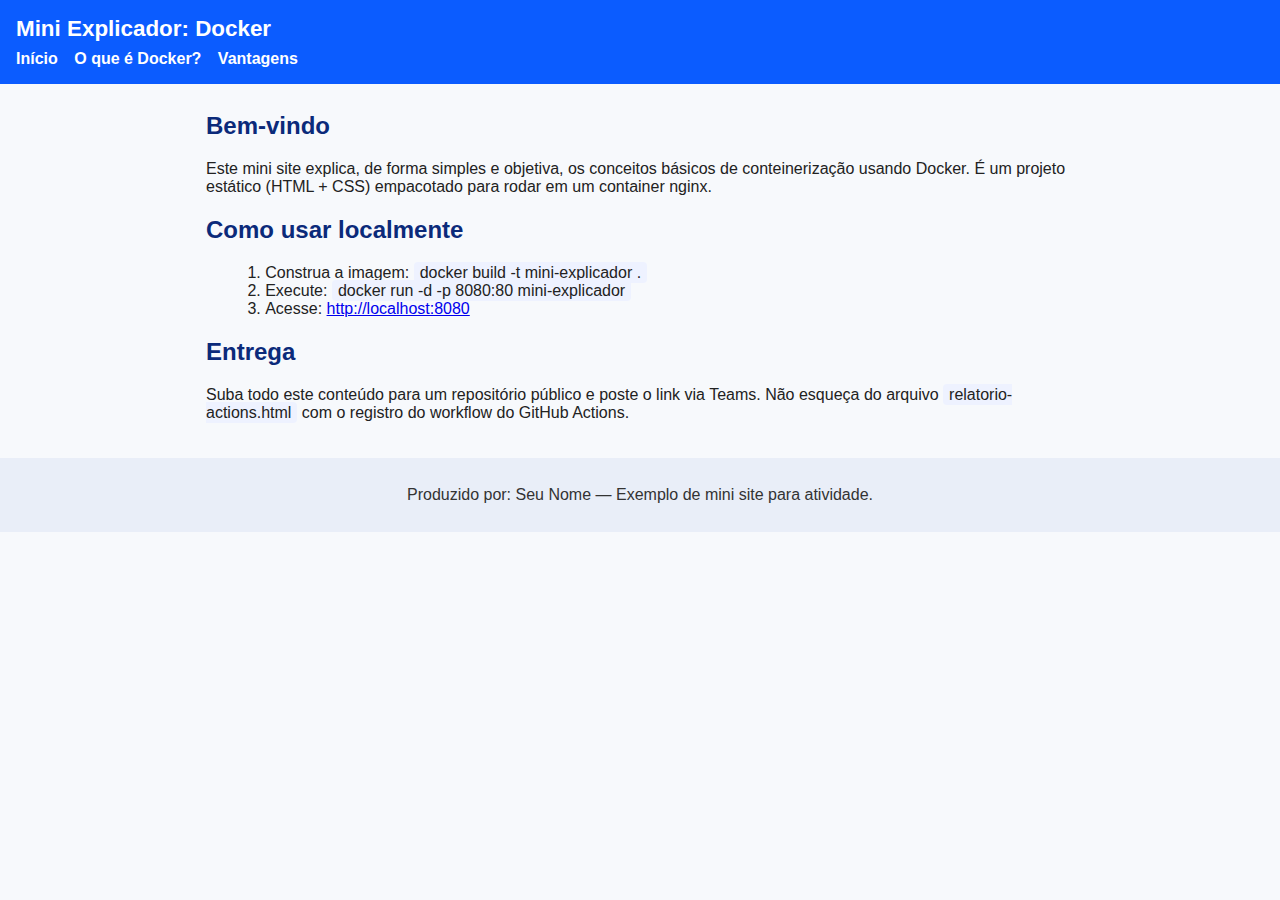
<file: index.html>
<!doctype html>
<html lang="pt-BR">
<head>
<meta charset="utf-8">
<meta name="viewport" content="width=device-width,initial-scale=1">
<title>Mini Explicador: Docker</title>
<link rel="stylesheet" href="style.css">
</head>
<body>
<header class="site-header">
<h1>Mini Explicador: Docker</h1>
<nav>
<a href="index.html">Início</a>
<a href="conceitos.html">O que é Docker?</a>
<a href="vantagens.html">Vantagens</a>
</nav>
</header>


<main class="container">
<section>
<h2>Bem-vindo</h2>
<p>Este mini site explica, de forma simples e objetiva, os conceitos básicos de conteinerização usando Docker. É um projeto estático (HTML + CSS) empacotado para rodar em um container nginx.</p>
</section>


<section>
<h2>Como usar localmente</h2>
<ol>
<li>Construa a imagem: <code>docker build -t mini-explicador .</code></li>
<li>Execute: <code>docker run -d -p 8080:80 mini-explicador</code></li>
<li>Acesse: <a href="http://localhost:8080">http://localhost:8080</a></li>
</ol>
</section>


<section>
<h2>Entrega</h2>
<p>Suba todo este conteúdo para um repositório público e poste o link via Teams. Não esqueça do arquivo <code>relatorio-actions.html</code> com o registro do workflow do GitHub Actions.</p>
</section>
</main>


<footer class="site-footer">
<p>Produzido por: Seu Nome — Exemplo de mini site para atividade.</p>
</footer>
</body>
</html>
</file>
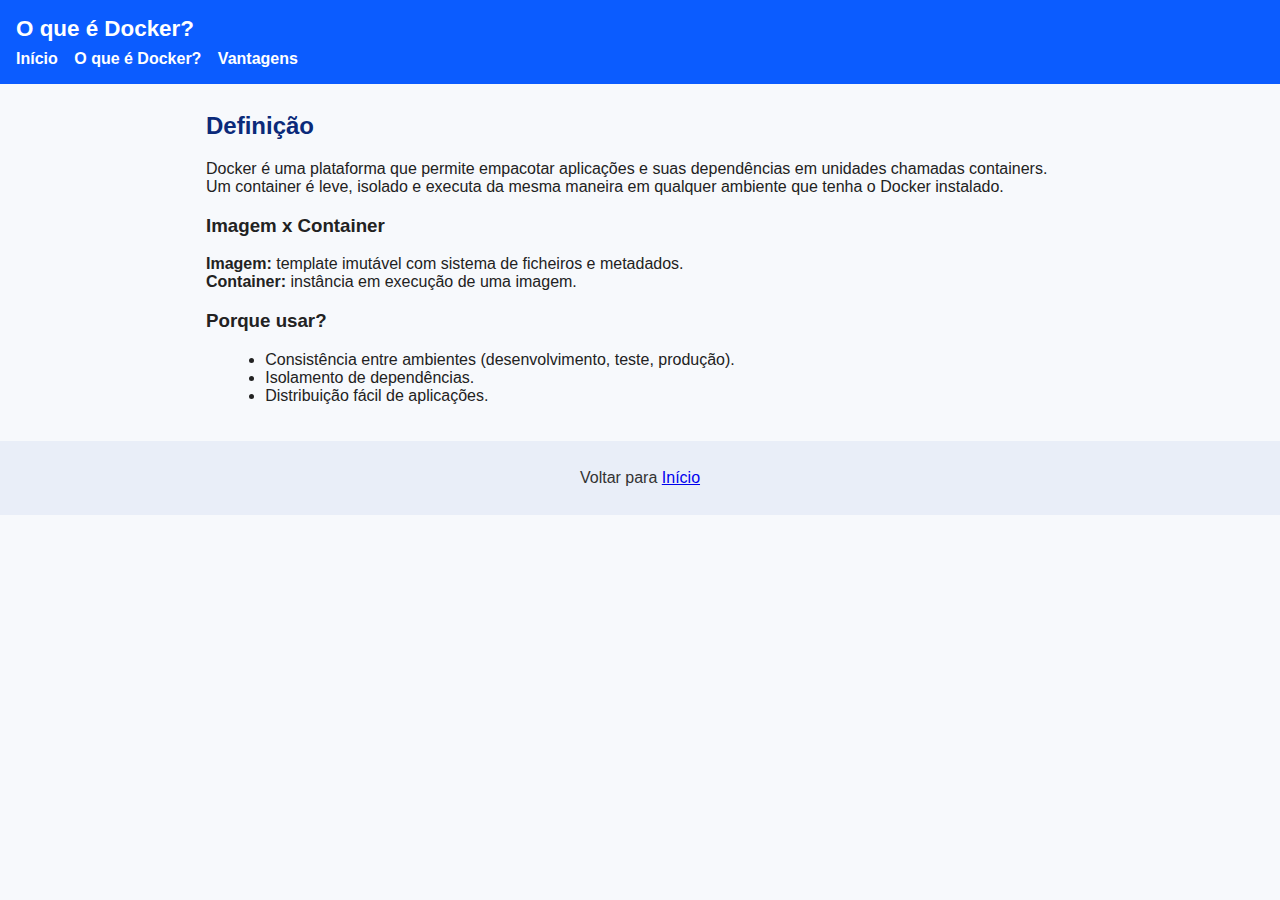
<file: conceitos.html>
<!doctype html>
<html lang="pt-BR">
<head>
<meta charset="utf-8">
<meta name="viewport" content="width=device-width,initial-scale=1">
<title>O que é Docker?</title>
<link rel="stylesheet" href="style.css">
</head>
<body>
<header class="site-header">
<h1>O que é Docker?</h1>
<nav>
<a href="index.html">Início</a>
<a href="conceitos.html">O que é Docker?</a>
<a href="vantagens.html">Vantagens</a>
</nav>
</header>
<main class="container">
<article>
<h2>Definição</h2>
<p>Docker é uma plataforma que permite empacotar aplicações e suas dependências em unidades chamadas containers. Um container é leve, isolado e executa da mesma maneira em qualquer ambiente que tenha o Docker instalado.</p>


<h3>Imagem x Container</h3>
<p><strong>Imagem:</strong> template imutável com sistema de ficheiros e metadados. <br>
<strong>Container:</strong> instância em execução de uma imagem.</p>


<h3>Porque usar?</h3>
<ul>
<li>Consistência entre ambientes (desenvolvimento, teste, produção).</li>
<li>Isolamento de dependências.</li>
<li>Distribuição fácil de aplicações.</li>
</ul>
</article>
</main>
<footer class="site-footer">
<p>Voltar para <a href="index.html">Início</a></p>
</footer>
</body>
</html>
</file>
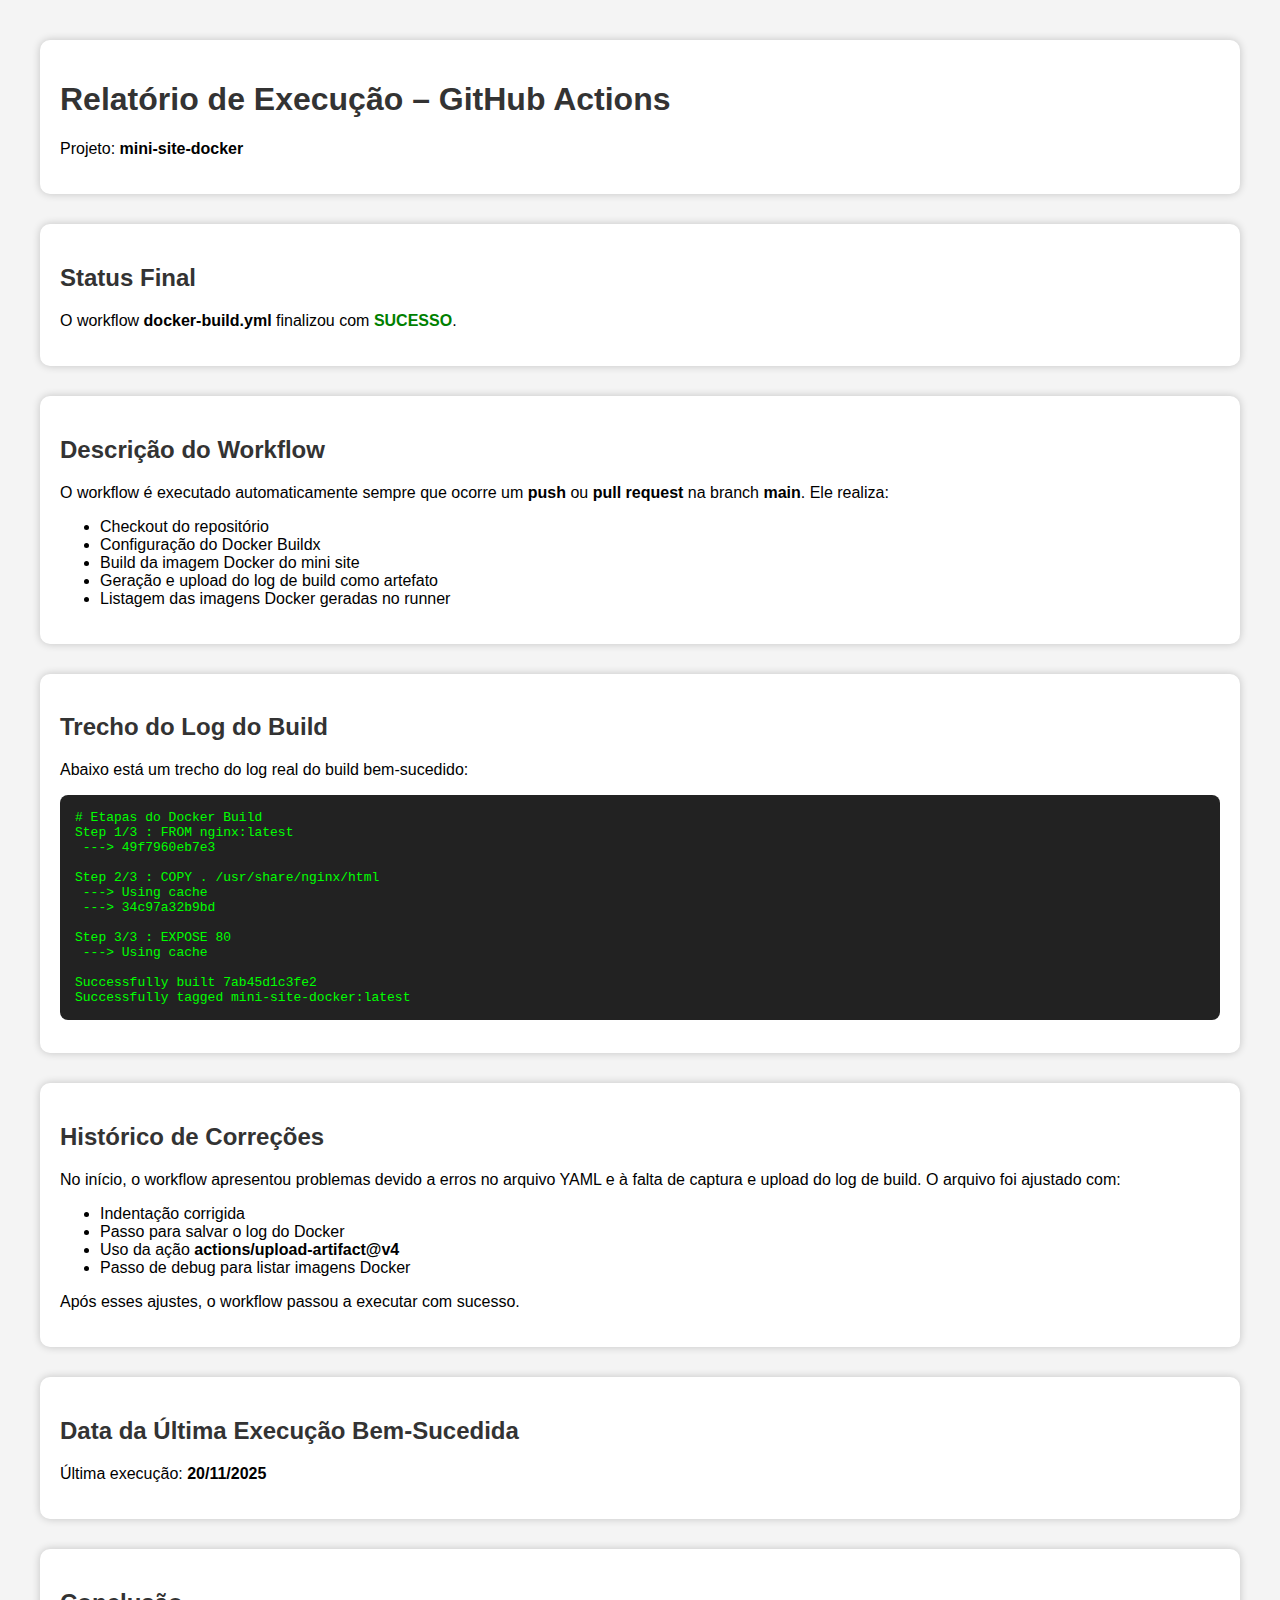
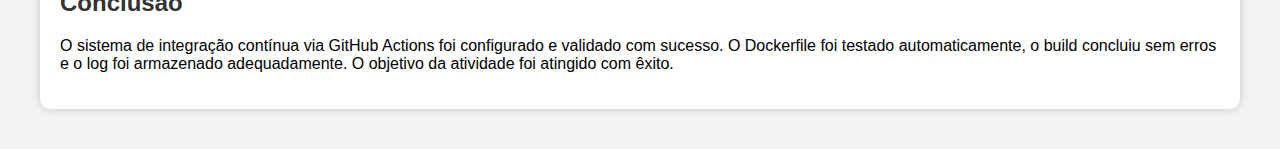
<file: relatorio-actions.html>
<!DOCTYPE html>
<html lang="pt-br">
<head>
    <meta charset="UTF-8">
    <title>Relatório – GitHub Actions</title>
    <style>
        body {
            font-family: Arial, sans-serif;
            margin: 40px;
            background: #f4f4f4;
        }
        h1, h2 {
            color: #333;
        }
        pre {
            background: #222;
            color: #0f0;
            padding: 15px;
            border-radius: 8px;
            overflow-x: auto;
        }
        .box {
            background: white;
            padding: 20px;
            border-radius: 10px;
            margin-bottom: 30px;
            box-shadow: 0px 0px 8px rgba(0,0,0,0.2);
        }
    </style>
</head>
<body>

<div class="box">
    <h1>Relatório de Execução – GitHub Actions</h1>
    <p>Projeto: <strong>mini-site-docker</strong></p>
</div>

<div class="box">
    <h2>Status Final</h2>
    <p>O workflow <strong>docker-build.yml</strong> finalizou com <strong style="color:green;">SUCESSO</strong>.</p>
</div>

<div class="box">
    <h2>Descrição do Workflow</h2>
    <p>O workflow é executado automaticamente sempre que ocorre um <strong>push</strong> ou <strong>pull request</strong> na branch <strong>main</strong>. Ele realiza:</p>
    <ul>
        <li>Checkout do repositório</li>
        <li>Configuração do Docker Buildx</li>
        <li>Build da imagem Docker do mini site</li>
        <li>Geração e upload do log de build como artefato</li>
        <li>Listagem das imagens Docker geradas no runner</li>
    </ul>
</div>

<div class="box">
    <h2>Trecho do Log do Build</h2>
    <p>Abaixo está um trecho do log real do build bem-sucedido:</p>

<pre>
# Etapas do Docker Build
Step 1/3 : FROM nginx:latest
 ---> 49f7960eb7e3

Step 2/3 : COPY . /usr/share/nginx/html
 ---> Using cache
 ---> 34c97a32b9bd

Step 3/3 : EXPOSE 80
 ---> Using cache

Successfully built 7ab45d1c3fe2
Successfully tagged mini-site-docker:latest
</pre>
</div>

<div class="box">
    <h2>Histórico de Correções</h2>
    <p>No início, o workflow apresentou problemas devido a erros no arquivo YAML e à falta de captura e upload do log de build. O arquivo foi ajustado com:</p>
    <ul>
        <li>Indentação corrigida</li>
        <li>Passo para salvar o log do Docker</li>
        <li>Uso da ação <strong>actions/upload-artifact@v4</strong></li>
        <li>Passo de debug para listar imagens Docker</li>
    </ul>
    <p>Após esses ajustes, o workflow passou a executar com sucesso.</p>
</div>

<div class="box">
    <h2>Data da Última Execução Bem-Sucedida</h2>
    <p>Última execução: <strong>20/11/2025</strong></p>
</div>

<div class="box">
    <h2>Conclusão</h2>
    <p>O sistema de integração contínua via GitHub Actions foi configurado e validado com sucesso. 
    O Dockerfile foi testado automaticamente, o build concluiu sem erros e o log foi armazenado adequadamente. 
    O objetivo da atividade foi atingido com êxito.</p>
</div>

</body>
</html>
</file>
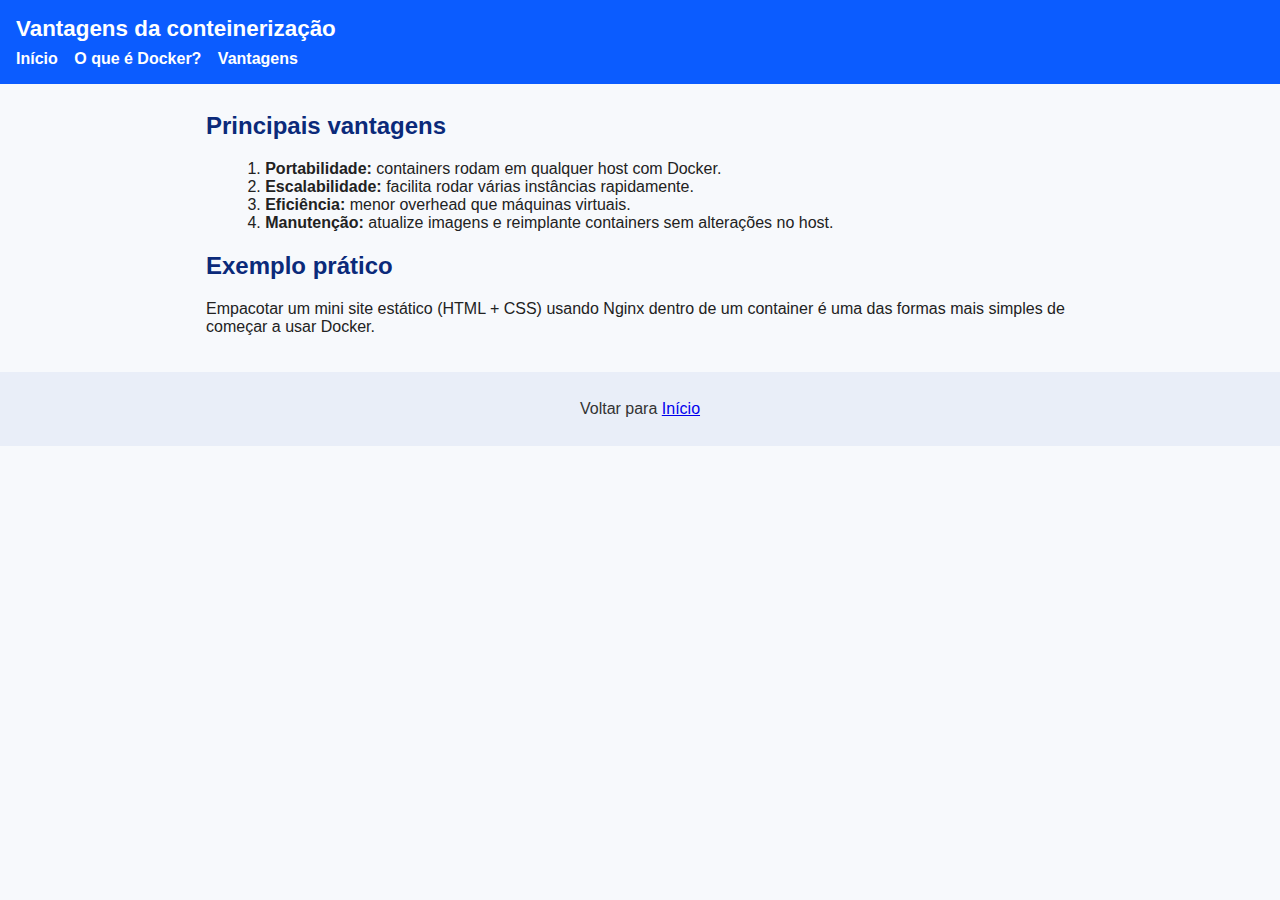
<file: vantagens.html>
<!doctype html>
<html lang="pt-BR">
<head>
<meta charset="utf-8">
<meta name="viewport" content="width=device-width,initial-scale=1">
<title>Vantagens da conteinerização</title>
<link rel="stylesheet" href="style.css">
</head>
<body>
<header class="site-header">
<h1>Vantagens da conteinerização</h1>
<nav>
<a href="index.html">Início</a>
<a href="conceitos.html">O que é Docker?</a>
<a href="vantagens.html">Vantagens</a>
</nav>
</header>
<main class="container">
<section>
<h2>Principais vantagens</h2>
<ol>
<li><strong>Portabilidade:</strong> containers rodam em qualquer host com Docker.</li>
<li><strong>Escalabilidade:</strong> facilita rodar várias instâncias rapidamente.</li>
<li><strong>Eficiência:</strong> menor overhead que máquinas virtuais.</li>
<li><strong>Manutenção:</strong> atualize imagens e reimplante containers sem alterações no host.</li>
</ol>
</section>


<section>
<h2>Exemplo prático</h2>
<p>Empacotar um mini site estático (HTML + CSS) usando Nginx dentro de um container é uma das formas mais simples de começar a usar Docker.</p>
</section>
</main>
<footer class="site-footer">
<p>Voltar para <a href="index.html">Início</a></p>
</footer>
</body>
</html>
</file>
<file: style.css>
/* style.css - design simples e responsivo */
*{box-sizing:border-box;font-family:Arial,Helvetica,sans-serif}
body{margin:0;background:#f7f9fc;color:#222}
.site-header{background:#0b5cff;color:#fff;padding:16px}
.site-header h1{margin:0;font-size:1.4rem}
.site-header nav{margin-top:8px}
.site-header nav a{color:#fff;text-decoration:none;margin-right:12px;font-weight:600}
.container{max-width:900px;margin:28px auto;padding:0 16px}
h2{color:#0b2a7a}
.site-footer{background:#e9eef8;padding:12px;color:#333;text-align:center;margin-top:36px}
ol,ul{margin-left:1.2rem}
code{background:#eef2ff;padding:2px 6px;border-radius:4px}
@media(max-width:600px){.site-header h1{font-size:1.1rem}.container{margin:18px 12px}}
</file>
